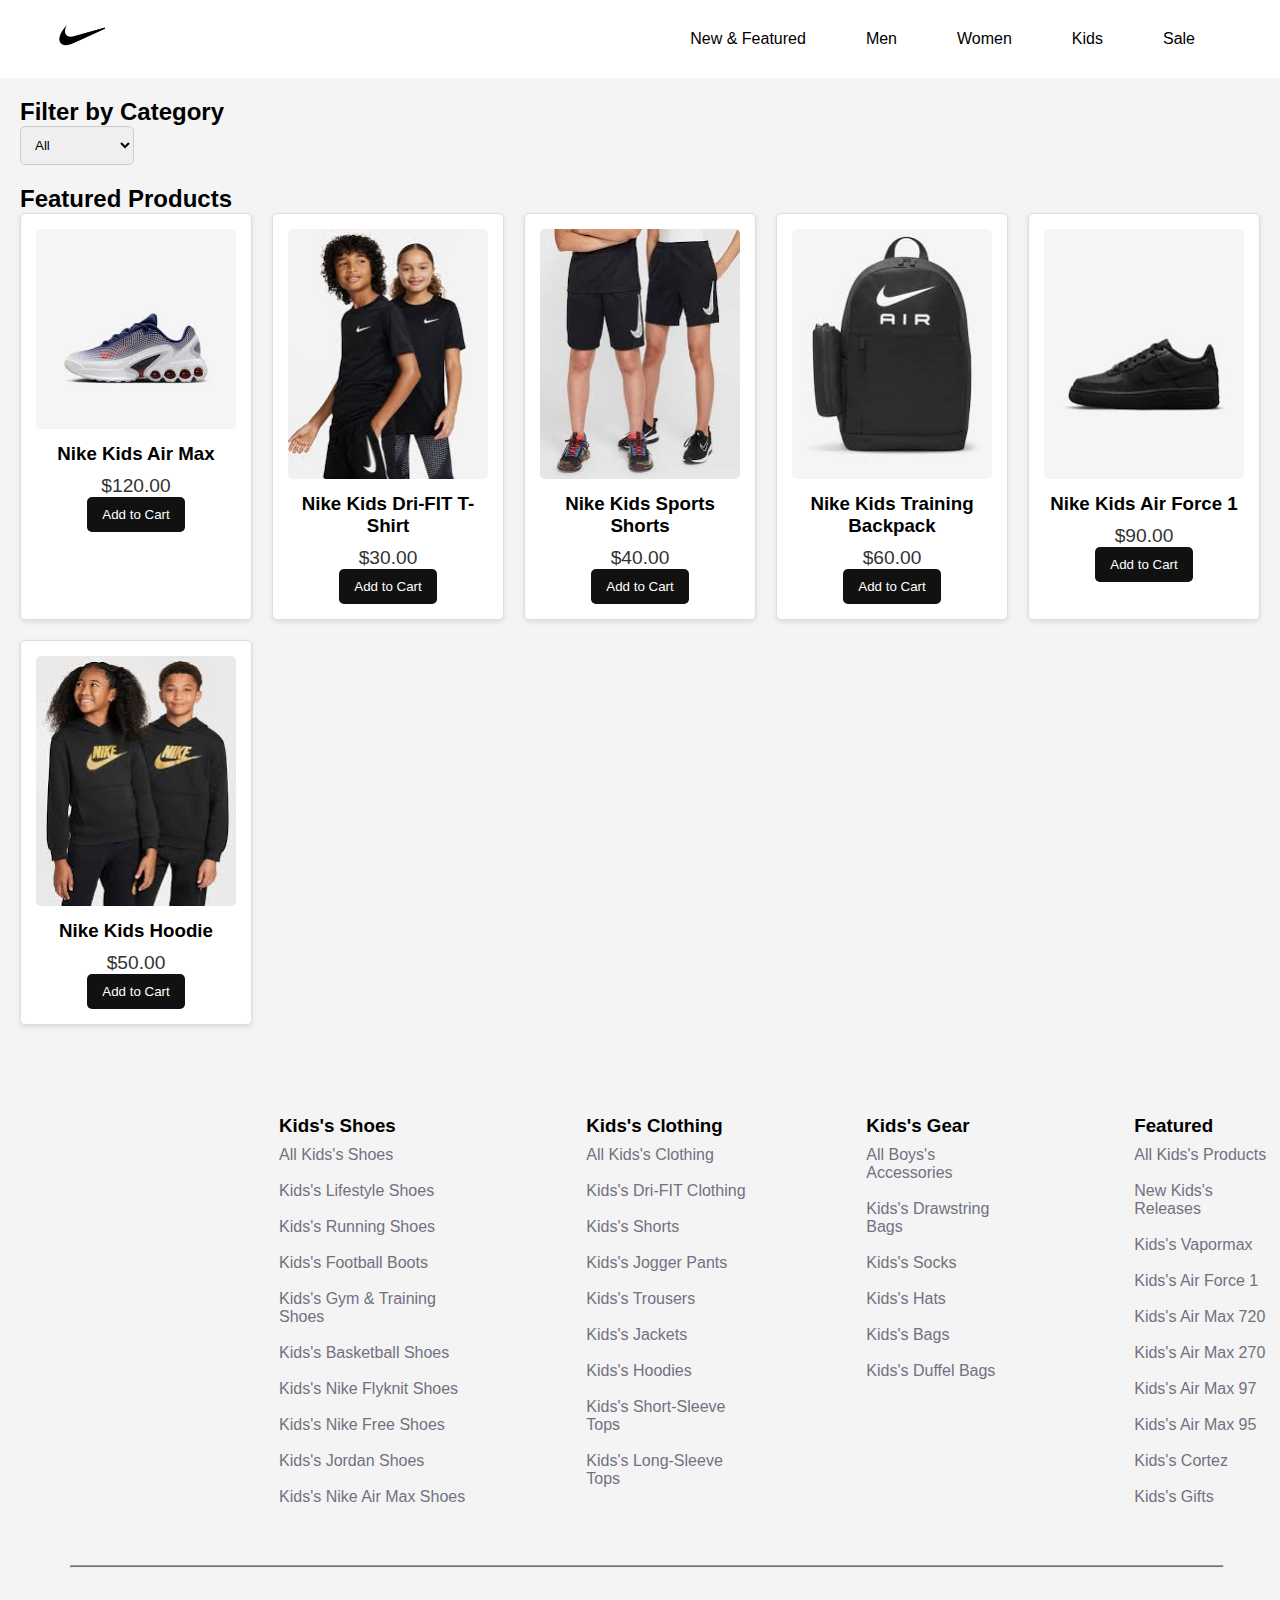
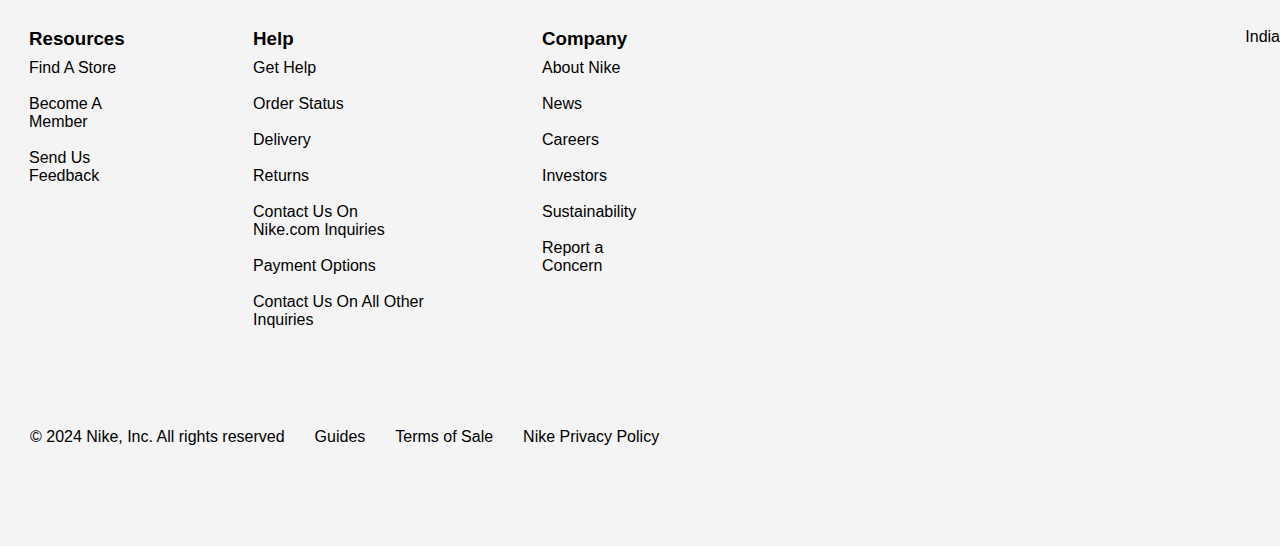
<file: code/kids.html>
<!DOCTYPE html>
<html lang="en">
<head>
    <meta charset="UTF-8">
    <meta name="viewport" content="width=device-width, initial-scale=1.0">
    <title>Nike Kids Collection</title>
     <link rel="stylesheet" href="https://cdnjs.cloudflare.com/ajax/libs/font-awesome/6.7.1/css/all.min.css" integrity="sha512-5Hs3dF2AEPkpNAR7UiOHba+lRSJNeM2ECkwxUIxC1Q/FLycGTbNapWXB4tP889k5T5Ju8fs4b1P5z/iB4nMfSQ==" crossorigin="anonymous" referrerpolicy="no-referrer" />
    <link rel="stylesheet" href="style.css">
</head>

<body>
    
    <header>
        <div class="container">
            <div class="logo"> 
                <img src="logo.png" alt="" width="50px" height="50px">
            </div>
            <nav>
                    <ul>
                        <li>     
                            <a href="index.html">New & Featured</a>
                        <div class="megamenu">
                            <div class="items1">
                                <h3>Featured</h3>
                                <ul>
                                    <li>New Arrivals</li>
                                    <li>Bestsellers</li>
                                    <li>SNKRS Launch Calendar</li>
                                    <li>Member Exclusive</li>
                                    <li>Customise with Nike By You</li>
                                    <li>What's Trending</li>
                                </ul>
                            </div>
                            <div class="items1">
                                <h3>Shop Icons</h3>
                                <ul>
                                    <li>Lifestyle</li>
                                    <li>Air Force 1</li>
                                    <li>Air Jordan 1</li>
                                    <li>Air max</li>
                                    <li>Dunk</li>
                                    <li>Cortez</li>
                                    <li>Blazer</li>
                                    <li>Pegasus</li>
                                   
                                </ul>
                            </div>
                            <div class="items1">
                                <h3>Shop by Sport</h3>
                                <ul>
                                    <li>Running</li>
                                    <li>Basketball</li>
                                    <li>Football</li>
                                    <li>Golf</li>
                                    <li>Tennis</li>
                                    <li>Gys and Trainig</li>
                                    <li>Yoga</li>
                                    <li>Skateboarding</li>
                                </ul>
                            </div>
                           
                        </div> 
                        </li>
                        <li><a href="mens.html">Men</a>
                            <div class="megamenu">
                            <div class="items2">
                                <h3>Featured</h3>
                                <ul>
                                    <li>New Arrivals</li>
                                    <li>Bestsellers</li>
                                    <li>Shop All Sale</li>
                                </ul>
                            </div>
                            <div class="items2">
                                <h3>Shoes</h3>
                                <ul>
                                    <li>All Shoes</li>
                                    <li>Lifestyle</li>
                                    <li>Jordan</li>
                                    <li>Running</li>
                                    <li>Football</li>
                                    <li>Basketball</li>
                                    <li>Gym and Training</li>
                                    <li>Nike By You</li>
                                    <li>hi</li>
                                    <li>hello</li>
                                    <li>cheena</li>
                                    <li>gandak</li>
                                </ul>
                            </div>
                            <div class="items2">
                                <h3>Clothing</h3>
                                <ul>
                                    <li>All Clothing</li>
                                    <li>Tops and T-shirts</li>
                                    <li>Shorts</li>
                                    <li>Pants and Leggings</li>
                                    <li>Hoodies and Sweatshirts</li>
                                    <li>Jackets and GIlets</li>
                                    <li>Jerseys and Kits</li>
                                    <li>Jordan</li>
                                </ul>
                            </div>    
                            <div class="items2">
                                <h3>Shop by Sport</h3>
                                <ul>
                                    <li>Running</li>
                                    <li>Basketball</li>
                                    <li>Football</li>
                                    <li>Golf</li>
                                    <li>Tennis</li>
                                    <li>Gys and Trainig</li>
                                    <li>Yoga</li>
                                    <li>Skateboarding</li>
                                </ul>
                            </div>    
                            </div> 
                        </li>
                        <li><a href="women.html">Women</a>
                            <div class="megamenu">
                                <div class="items3">
                                    <h3>Featured</h3>
                                    <ul>
                                        <li>New Arrivals</li>
                                        <li>Bestsellers</li>
                                        <li>Shop All Sale</li>
                                    </ul>
                                </div>
                                <div class="items3">
                                    <h3>Clothing</h3>
                                    <ul>
                                        <li>All Clothing</li>
                                        <li>Tops and T-shirts</li>
                                        <li>Shorts</li>
                                        <li>Pants and Leggings</li>
                                        <li>Hoodies and Sweatshirts</li>
                                        <li>Jackets and GIlets</li>
                                        <li>Jerseys and Kits</li>
                                        <li>Jordan</li>
                                    </ul>
                                </div>    
                                <div class="items3">
                                    <h3>Shoes</h3>
                                    <ul>
                                        <li>All Shoes</li>
                                        <li>Lifestyle</li>
                                        <li>Jordan</li>
                                        <li>Running</li>
                                        <li>Football</li>
                                        <li>Basketball</li>
                                        <li>Gym and Training</li>
                                        <li>Nike By You</li>
                                       
                                    </ul>
                                </div>
                                <div class="items3">
                                    <h3>Shop by Sport</h3>
                                    <ul>      
                                        <li>Tennis</li>
                                        <li>Gys and Trainig</li>
                                        <li>Yoga</li>
                                        <li>Skateboarding</li>
                                        <li>Running</li>
                                        <li>Basketball</li>
                                        <li>Football</li>
                                        <li>Golf</li>
                                    </ul>
                                </div>    
                            </div> 
                        
                        </li>
                        <li><a href="kids.html">Kids</a>
                            <div class="megamenu">
                                <div class="items4">
                                    <h3>Featured</h3>
                                    <ul>
                                        <li>New Arrivals</li>
                                        <li>Bestsellers</li>
                                        <li>Shop All Sale</li>
                                    </ul>
                                </div>
                                <div class="items4">
                                    <h3>Shoes</h3>
                                    <ul>
                                        <li>All Shoes</li>
                                        <li>Lifestyle</li>
                                        <li>Jordan</li>
                                        <li>Running</li>
                                        <li>Football</li>
                                        <li>Basketball</li>
                                        <li>Gym and Training</li>
                                        <li>Nike By You</li>
                                       
                                    </ul>
                                </div>
                                <div class="items4">
                                    <h3>Clothing</h3>
                                    <ul>
                                        <li>All Clothing</li>
                                        <li>Tops and T-shirts</li>
                                        <li>Shorts</li>
                                        <li>Pants and Leggings</li>
                                        <li>Hoodies and Sweatshirts</li>
                                        <li>Jackets and GIlets</li>
                                        <li>Jerseys and Kits</li>
                                        <li>Jordan</li>
                                    </ul>
                                </div>    
                                <div class="items4 ">
                                    <h3>Kids by age</h3>
                                    <ul>
                                        <li>Older Kids (7 - 14 years)</li>
                                        <li>Younger Kids (4 - 7 years)</li>
                                        <li>Babies & Toddlers (0 - 4 years)</li>
                                    </ul>
                                    <h3>Shop by Sport</h3>
                                    <ul>
                                        <li>Tennis</li>
                                        <li>Skateboarding</li>
                                    </ul>
                                    <h3></h3>
                                </div>    
                            </div> 
                         
                        </li>
                        <li><a href="sale.html">Sale</a>
                            <div class="megamenu">
                                <div class="items5">
                                    <h3>Sale & Offers</h3>
                                    <ul>
                                        <li>Shop All Sales</li>
                                        <li>Bestsellers</li>
                                        <li>Last Chance</li>
                                    </ul>
                                </div>
                                <div class="items5">
                                    <h3>Men's Sale</h3>
                                    <ul>
                                        <li>Shoes</li>
                                        <li>Clothing</li>
                                        <li>Accessories and Equipment</li>
                                    </ul>
                                </div>
                                <div class="items5">
                                    <h3>Women's Sale</h3>
                                    <ul>
                                        <li>Shoes</li>
                                        <li>Clothing</li>
                                        <li>Accessories and Equipment</li>
                                    </ul>
                                </div>
                                <div class="items5">
                                  <h3>Kid's Sale</h3>
                                    <ul>
                                        <li>Shoes</li>
                                        <li>Clothing</li>
                                        <li>Accessories and Equipment</li>
                                    </ul>
                                </div>  
                                <div class="items5">
                                    <h3>Shop by Sport</h3>
                                    <ul>
                                        <li>Football</li>
                                        <li>Running</li>
                                        <li>Basketball</li>
                                        <li>Gym and Trainins</li>
                                        <li>Tennis</li>
                                    </ul>
                                </div>
                            </div>
                        </li>
                    </ul>
            </nav>
            <!-- <div class="icons">
                <i class="fa-solid fa-magnifying-glass"></i>
                <i class="fa-regular fa-heart"></i>
                <i class="fa-solid fa-bag-shopping"></i>
            </div>     -->
        </div>
    </header>

    <main>
        <section class="filter-section">
            <h2>Filter by Category</h2>
            <select class="filter-dropdown">
                <option value="all">All</option>
                <option value="shoes">Shoes</option>
                <option value="clothing">Clothing</option>
                <option value="accessories">Accessories</option>
            </select>


        <section class="product-section">
            <h2>Featured Products</h2>
            <div class="product-grid">
                <div class="product-card">
                    <img src="shoesk1.jpeg" alt="Product 1">
                    <h3>Nike Kids Air Max</h3>
                    <p>$120.00</p>
                    <button>Add to Cart</button>
                </div>
                <div class="product-card">
                    <img src="shoesk2.jpeg" alt="Product 2">
                    <h3>Nike Kids Dri-FIT T-Shirt</h3>
                    <p>$30.00</p>
                    <button>Add to Cart</button>
                </div>
                <div class="product-card">
                    <img src="shoesk3.jpeg" alt="Product 3">
                    <h3>Nike Kids Sports Shorts</h3>
                    <p>$40.00</p>
                    <button>Add to Cart</button>
                </div>
                <div class="product-card">
                    <img src="shoesk4.jpeg" alt="Product 4">
                    <h3>Nike Kids Training Backpack</h3>
                    <p>$60.00</p>
                    <button>Add to Cart</button>
                </div>
                <div class="product-card">
                    <img src="shoesk5.jpeg" alt="Product 5">
                    <h3>Nike Kids Air Force 1</h3>
                    <p>$90.00</p>
                    <button>Add to Cart</button>
                </div>
                <div class="product-card">
                    <img src="shoesk6.jpeg" alt="Product 6">
                    <h3>Nike Kids Hoodie</h3>
                    <p>$50.00</p>
                    <button>Add to Cart</button>
                </div>
            </div>
        </section>
    </main>

    
<div class="body8">
    <div class="body8-ul1 onee">
        <ul> <h3>Kids's Shoes</h3>
            <li>All Kids's Shoes</li>
            <li>Kids's Lifestyle Shoes</li>
            <li>Kids's Running Shoes</li>
            <li>Kids's Football Boots</li>
            <li>Kids's Gym & Training Shoes</li>
            <li>Kids's Basketball Shoes</li>
            <li>Kids's Nike Flyknit Shoes</li>
            <li>Kids's Nike Free Shoes</li>
            <li>Kids's Jordan Shoes</li>
            <li>Kids's Nike Air Max Shoes</li>
        </ul>
    </div><div class="body8-ul1 two">
        <ul> <h3>Kids's Clothing</h3>
            <li>All Kids's Clothing</li>
            <li>Kids's Dri-FIT Clothing</li>
            <li>Kids's Shorts</li>
            <li>Kids's Jogger Pants</li>
            <li>Kids's Trousers</li>
            <li>Kids's Jackets</li>
            <li>Kids's Hoodies</li>
            <li>Kids's Short-Sleeve Tops</li>
            <li>Kids's Long-Sleeve Tops</li>
        </ul>
    </div><div class="body8-ul1 two">
        <ul> <h3>Kids's Gear</h3>
           <li>All Boys's Accessories</li>
           <li>Kids's Drawstring Bags</li>
           <li>Kids's Socks</li>
           <li>Kids's Hats</li>
           <li>Kids's Bags</li>
           <li>Kids's Duffel Bags</li>
           
        </ul>
    </div>
    <div class="body8-ul1 two">
        <ul><h3>
            Featured</h3>
            <li>All Kids's Products</li>
            <li>New Kids's Releases</li>
            <li>Kids's Vapormax</li>
            <li>Kids's Air Force 1</li>
            <li>Kids's Air Max 720</li>
            <li>Kids's Air Max 270</li>
            <li>Kids's Air Max 97</li>
            <li>Kids's Air Max 95</li>
            <li>Kids's Cortez</li>
            <li>Kids's Gifts</li>    
        </ul>
    </div>
</div>

    <hr style="height: 1px; width: 90%; background-color: rgb(116, 116, 125); display: flex; margin-left: 70px;">

    <footer>
        <div class="footer1">
            <div class="footer1-in">
                <ul> <h3>Resources</h3>
                    <li>Find A Store</li>
                    <li>Become A Member</li>
                    <li>Send Us Feedback</li>
                </ul>
            </div>
            <div class="footer1-in foot">
                <ul> <h3> Help</h3>
                        <li>Get Help</li>
                        <li>Order Status</li>
                        <li>Delivery</li>
                        <li>Returns</li>
                        <li>Contact Us On Nike.com Inquiries</li>
                        <li>Payment Options</li>
                        <li>Contact Us On All Other Inquiries</li>
                </ul>
            </div>
            <div class="footer1-in foot">
                <ul> <h3>Company</h3>
                    <li>About Nike</li>
                    <li>News</li>
                    <li>Careers</li>
                    <li>Investors</li>
                    <li>Sustainability</li>
                    <li>Report a Concern</li>
                </ul>
            </div>
            <div class="india-logo">
                <i class="fa-solid fa-globe"></i>
                <p>India</p>
            </div>
        </div>

        <div class="footer2">
          <p class="p">  © 2024 Nike, Inc. All rights reserved</p>
          <p class="p">Guides</p>
          <p class="p">Terms of Sale</p>
          <p class="p">Nike Privacy Policy</p>
        </div>
    </footer>
</body>
</html>
</file>
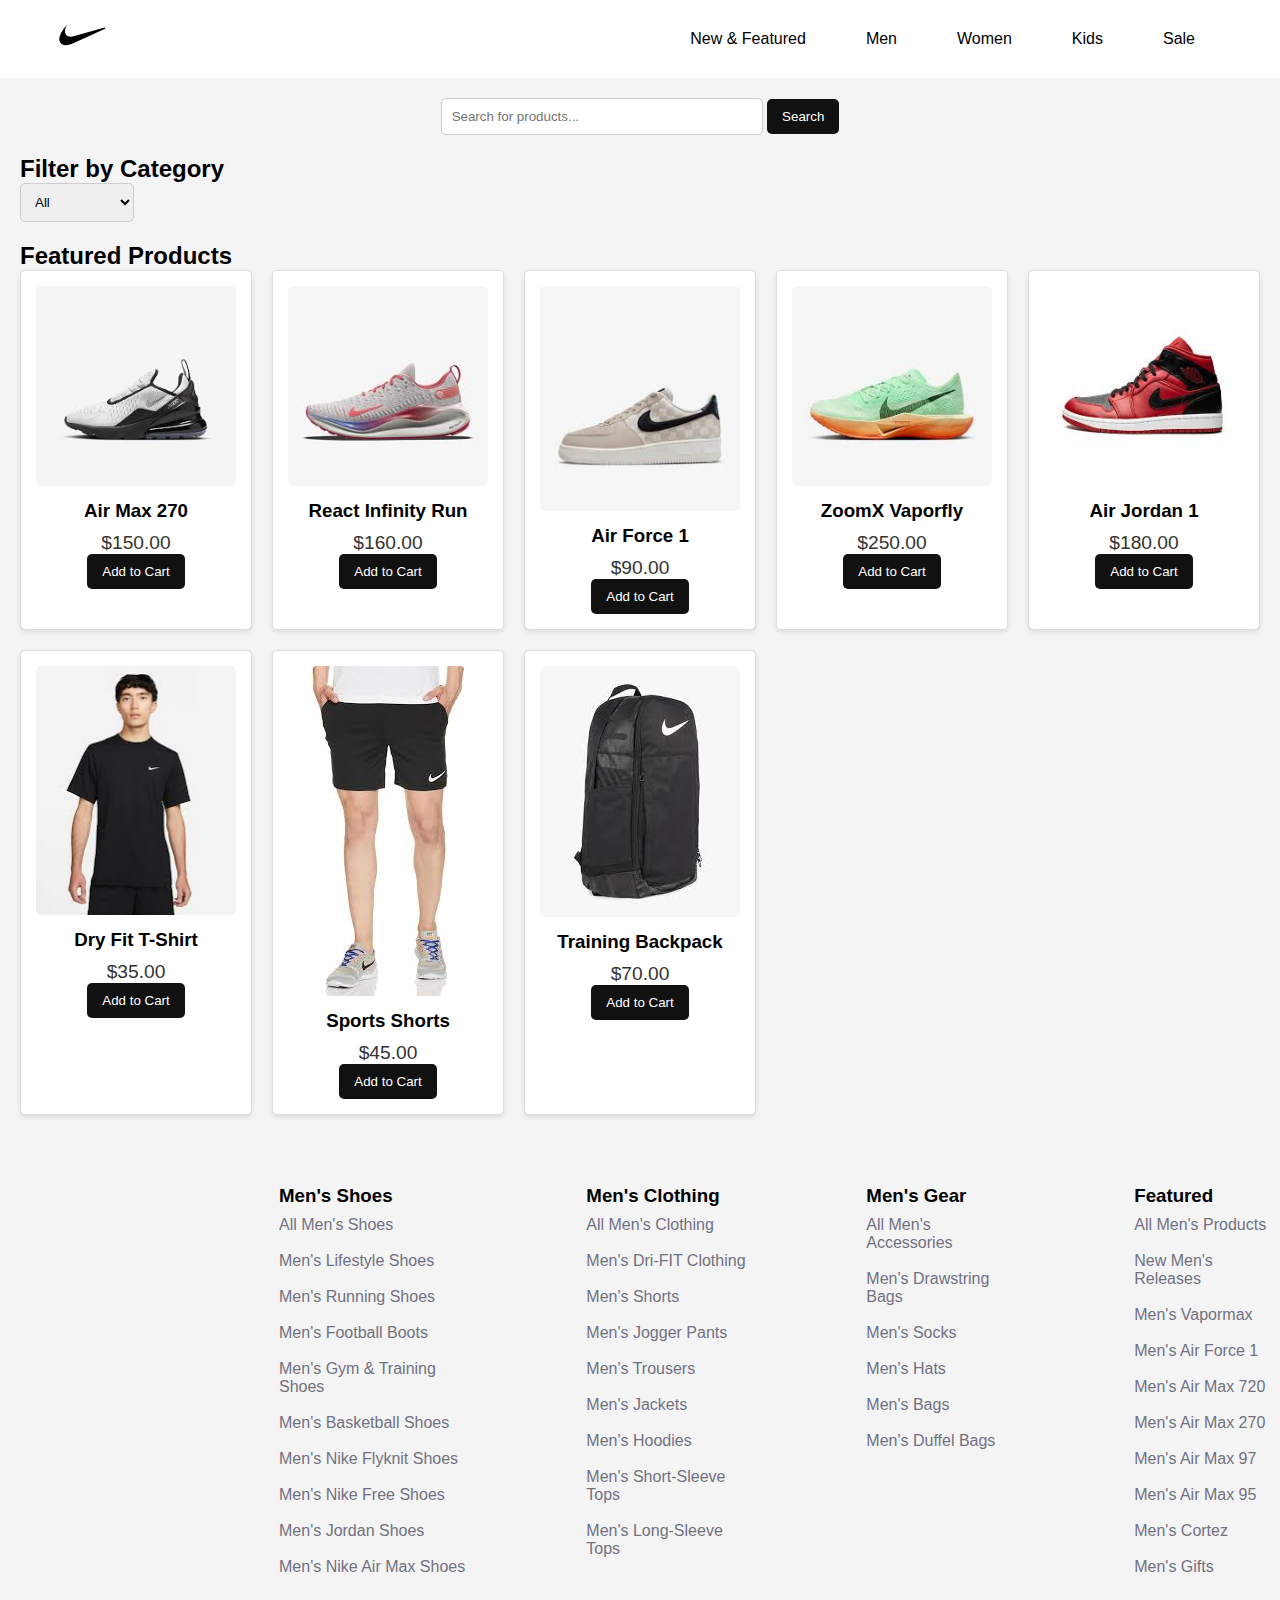
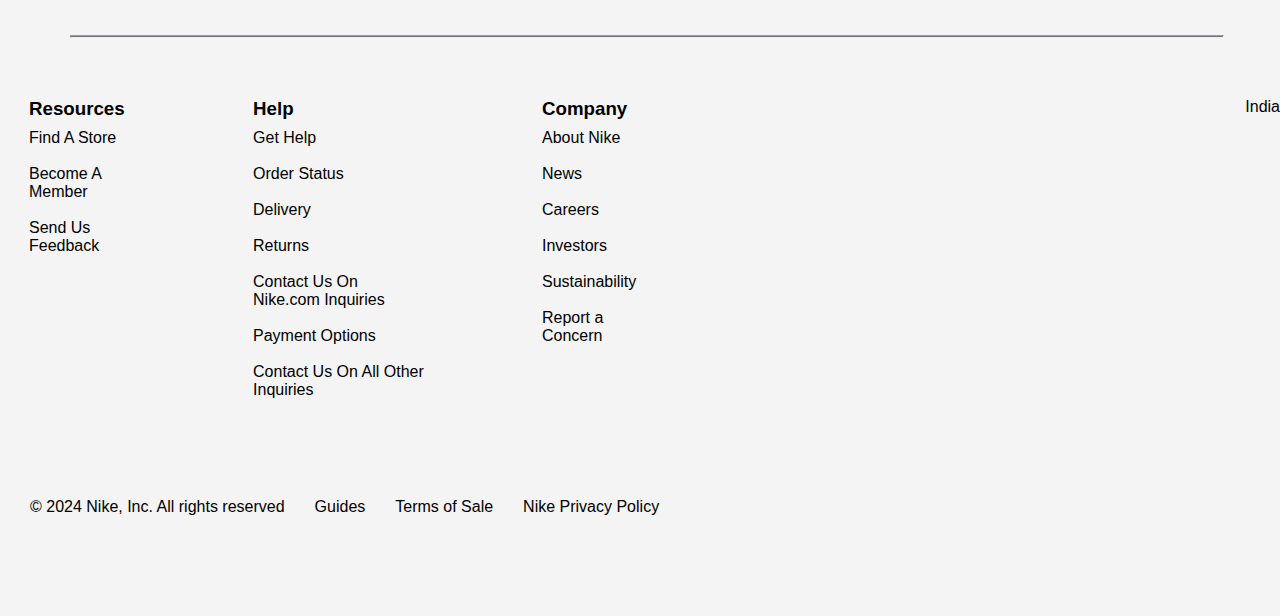
<file: code/mens.html>
<!DOCTYPE html>
<html lang="en">
<head>
    <meta charset="UTF-8">
    <meta name="viewport" content="width=device-width, initial-scale=1.0">
    <title>Nike - Men's Section</title>
    <link rel="stylesheet" href="style.css">
    <link rel="stylesheet" href="https://cdnjs.cloudflare.com/ajax/libs/font-awesome/6.7.1/css/all.min.css" integrity="sha512-5Hs3dF2AEPkpNAR7UiOHba+lRSJNeM2ECkwxUIxC1Q/FLycGTbNapWXB4tP889k5T5Ju8fs4b1P5z/iB4nMfSQ==" crossorigin="anonymous" referrerpolicy="no-referrer" />
   
</head>
<body>
    <header>
        <div class="container">
            <div class="logo"> 
                <img src="logo.png" alt="" width="50px" height="50px">
            </div>
            <nav>
                    <ul>
                        <li>     
                            <a href="index.html">New & Featured</a>
                        <div class="megamenu">
                            <div class="items1">
                                <h3>Featured</h3>
                                <ul>
                                    <li>New Arrivals</li>
                                    <li>Bestsellers</li>
                                    <li>SNKRS Launch Calendar</li>
                                    <li>Member Exclusive</li>
                                    <li>Customise with Nike By You</li>
                                    <li>What's Trending</li>
                                </ul>
                            </div>
                            <div class="items1">
                                <h3>Shop Icons</h3>
                                <ul>
                                    <li>Lifestyle</li>
                                    <li>Air Force 1</li>
                                    <li>Air Jordan 1</li>
                                    <li>Air max</li>
                                    <li>Dunk</li>
                                    <li>Cortez</li>
                                    <li>Blazer</li>
                                    <li>Pegasus</li>
                                   
                                </ul>
                            </div>
                            <div class="items1">
                                <h3>Shop by Sport</h3>
                                <ul>
                                    <li>Running</li>
                                    <li>Basketball</li>
                                    <li>Football</li>
                                    <li>Golf</li>
                                    <li>Tennis</li>
                                    <li>Gys and Trainig</li>
                                    <li>Yoga</li>
                                    <li>Skateboarding</li>
                                </ul>
                            </div>
                           
                        </div> 
                        </li>
                        <li><a href="mens.html">Men</a>
                            <div class="megamenu">
                            <div class="items2">
                                <h3>Featured</h3>
                                <ul>
                                    <li>New Arrivals</li>
                                    <li>Bestsellers</li>
                                    <li>Shop All Sale</li>
                                </ul>
                            </div>
                            <div class="items2">
                                <h3>Shoes</h3>
                                <ul>
                                    <li>All Shoes</li>
                                    <li>Lifestyle</li>
                                    <li>Jordan</li>
                                    <li>Running</li>
                                    <li>Football</li>
                                    <li>Basketball</li>
                                    <li>Gym and Training</li>
                                    <li>Nike By You</li>
                                    <li>hi</li>
                                    <li>hello</li>
                                    <li>cheena</li>
                                    <li>gandak</li>
                                </ul>
                            </div>
                            <div class="items2">
                                <h3>Clothing</h3>
                                <ul>
                                    <li>All Clothing</li>
                                    <li>Tops and T-shirts</li>
                                    <li>Shorts</li>
                                    <li>Pants and Leggings</li>
                                    <li>Hoodies and Sweatshirts</li>
                                    <li>Jackets and GIlets</li>
                                    <li>Jerseys and Kits</li>
                                    <li>Jordan</li>
                                </ul>
                            </div>    
                            <div class="items2">
                                <h3>Shop by Sport</h3>
                                <ul>
                                    <li>Running</li>
                                    <li>Basketball</li>
                                    <li>Football</li>
                                    <li>Golf</li>
                                    <li>Tennis</li>
                                    <li>Gys and Trainig</li>
                                    <li>Yoga</li>
                                    <li>Skateboarding</li>
                                </ul>
                            </div>    
                            </div> 
                        </li>
                        <li><a href="women.html">Women</a>
                            <div class="megamenu">
                                <div class="items3">
                                    <h3>Featured</h3>
                                    <ul>
                                        <li>New Arrivals</li>
                                        <li>Bestsellers</li>
                                        <li>Shop All Sale</li>
                                    </ul>
                                </div>
                                <div class="items3">
                                    <h3>Clothing</h3>
                                    <ul>
                                        <li>All Clothing</li>
                                        <li>Tops and T-shirts</li>
                                        <li>Shorts</li>
                                        <li>Pants and Leggings</li>
                                        <li>Hoodies and Sweatshirts</li>
                                        <li>Jackets and GIlets</li>
                                        <li>Jerseys and Kits</li>
                                        <li>Jordan</li>
                                    </ul>
                                </div>    
                                <div class="items3">
                                    <h3>Shoes</h3>
                                    <ul>
                                        <li>All Shoes</li>
                                        <li>Lifestyle</li>
                                        <li>Jordan</li>
                                        <li>Running</li>
                                        <li>Football</li>
                                        <li>Basketball</li>
                                        <li>Gym and Training</li>
                                        <li>Nike By You</li>
                                       
                                    </ul>
                                </div>
                                <div class="items3">
                                    <h3>Shop by Sport</h3>
                                    <ul>      
                                        <li>Tennis</li>
                                        <li>Gys and Trainig</li>
                                        <li>Yoga</li>
                                        <li>Skateboarding</li>
                                        <li>Running</li>
                                        <li>Basketball</li>
                                        <li>Football</li>
                                        <li>Golf</li>
                                    </ul>
                                </div>    
                            </div> 
                        
                        </li>
                        <li><a href="kids.html">Kids</a>
                            <div class="megamenu">
                                <div class="items4">
                                    <h3>Featured</h3>
                                    <ul>
                                        <li>New Arrivals</li>
                                        <li>Bestsellers</li>
                                        <li>Shop All Sale</li>
                                    </ul>
                                </div>
                                <div class="items4">
                                    <h3>Shoes</h3>
                                    <ul>
                                        <li>All Shoes</li>
                                        <li>Lifestyle</li>
                                        <li>Jordan</li>
                                        <li>Running</li>
                                        <li>Football</li>
                                        <li>Basketball</li>
                                        <li>Gym and Training</li>
                                        <li>Nike By You</li>
                                       
                                    </ul>
                                </div>
                                <div class="items4">
                                    <h3>Clothing</h3>
                                    <ul>
                                        <li>All Clothing</li>
                                        <li>Tops and T-shirts</li>
                                        <li>Shorts</li>
                                        <li>Pants and Leggings</li>
                                        <li>Hoodies and Sweatshirts</li>
                                        <li>Jackets and GIlets</li>
                                        <li>Jerseys and Kits</li>
                                        <li>Jordan</li>
                                    </ul>
                                </div>    
                                <div class="items4 ">
                                    <h3>Kids by age</h3>
                                    <ul>
                                        <li>Older Kids (7 - 14 years)</li>
                                        <li>Younger Kids (4 - 7 years)</li>
                                        <li>Babies & Toddlers (0 - 4 years)</li>
                                    </ul>
                                    <h3>Shop by Sport</h3>
                                    <ul>
                                        <li>Tennis</li>
                                        <li>Skateboarding</li>
                                    </ul>
                                    <h3></h3>
                                </div>    
                            </div> 
                         
                        </li>
                        <li><a href="sale.html">Sale</a>
                            <div class="megamenu">
                                <div class="items5">
                                    <h3>Sale & Offers</h3>
                                    <ul>
                                        <li>Shop All Sales</li>
                                        <li>Bestsellers</li>
                                        <li>Last Chance</li>
                                    </ul>
                                </div>
                                <div class="items5">
                                    <h3>Men's Sale</h3>
                                    <ul>
                                        <li>Shoes</li>
                                        <li>Clothing</li>
                                        <li>Accessories and Equipment</li>
                                    </ul>
                                </div>
                                <div class="items5">
                                    <h3>Women's Sale</h3>
                                    <ul>
                                        <li>Shoes</li>
                                        <li>Clothing</li>
                                        <li>Accessories and Equipment</li>
                                    </ul>
                                </div>
                                <div class="items5">
                                  <h3>Kid's Sale</h3>
                                    <ul>
                                        <li>Shoes</li>
                                        <li>Clothing</li>
                                        <li>Accessories and Equipment</li>
                                    </ul>
                                </div>  
                                <div class="items5">
                                    <h3>Shop by Sport</h3>
                                    <ul>
                                        <li>Football</li>
                                        <li>Running</li>
                                        <li>Basketball</li>
                                        <li>Gym and Trainins</li>
                                        <li>Tennis</li>
                                    </ul>
                                </div>
                            </div>
                        </li>
                    </ul>
            </nav>
            <!-- <div class="icons">
                <i class="fa-solid fa-magnifying-glass"></i>
                <i class="fa-regular fa-heart"></i>
                <i class="fa-solid fa-bag-shopping"></i>
            </div>     -->
        </div>
    </header> 

    <main>
        <section class="search-section">
            <input type="text" placeholder="Search for products..." class="search-bar">
            <button class="search-button">Search</button>
        </section>

        <section class="filter-section">
            <h2>Filter by Category</h2>
            <select class="filter-dropdown">
                <option value="all">All</option>
                <option value="shoes">Shoes</option>
                <option value="clothing">Clothing</option>
                <option value="accessories">Accessories</option>
            </select>
        </section>

        <section class="product-section">
            <h2>Featured Products</h2>
            <div class="product-grid">
                <div class="product-card">
                    <img src="shoesm1.jpeg" alt="Product 1">
                    <h3>Air Max 270</h3>
                    <p>$150.00</p>
                    <button>Add to Cart</button>
                </div>
                <div class="product-card">
                    <img src="shoesm2.jpeg" alt="Product 2">
                    <h3>React Infinity Run</h3>
                    <p>$160.00</p>
                    <button>Add to Cart</button>
                </div>
                <div class="product-card">
                    <img src="shoesm3.jpeg" alt="Product 3">
                    <h3>Air Force 1</h3>
                    <p>$90.00</p>
                    <button>Add to Cart</button>
                </div>
                <div class="product-card">
                    <img src="shoesm4.jpeg" alt="Product 4">
                    <h3>ZoomX Vaporfly</h3>
                    <p>$250.00</p>
                    <button>Add to Cart</button>
                </div>
                <div class="product-card">
                    <img src="shoesm5.jpeg" alt="Product 5">
                    <h3>Air Jordan 1</h3>
                    <p>$180.00</p>
                    <button>Add to Cart</button>
                </div>
                <div class="product-card">
                    <img src="shoesm6.jpeg" alt="Product 6">
                    <h3>Dry Fit T-Shirt</h3>
                    <p>$35.00</p>
                    <button>Add to Cart</button>
                </div>
                <div class="product-card">
                    <img src="shoesm7.jpeg" alt="Product 7">
                    <h3>Sports Shorts</h3>
                    <p>$45.00</p>
                    <button>Add to Cart</button>
                </div>
                <div class="product-card">
                    <img src="shoesm8.jpeg" alt="Product 8">
                    <h3>Training Backpack</h3>
                    <p>$70.00</p>
                    <button>Add to Cart</button>
                </div>
            </div>
        </section>
    </main>

    <div class="body8">
        <div class="body8-ul1 onee">
            <ul> <h3>Men's Shoes</h3>
                <li>All Men's Shoes</li>
                <li>Men's Lifestyle Shoes</li>
                <li>Men's Running Shoes</li>
                <li>Men's Football Boots</li>
                <li>Men's Gym & Training Shoes</li>
                <li>Men's Basketball Shoes</li>
                <li>Men's Nike Flyknit Shoes</li>
                <li>Men's Nike Free Shoes</li>
                <li>Men's Jordan Shoes</li>
                <li>Men's Nike Air Max Shoes</li>
            </ul>
        </div><div class="body8-ul1 two">
            <ul> <h3>Men's Clothing</h3>
                <li>All Men's Clothing</li>
                <li>Men's Dri-FIT Clothing</li>
                <li>Men's Shorts</li>
                <li>Men's Jogger Pants</li>
                <li>Men's Trousers</li>
                <li>Men's Jackets</li>
                <li>Men's Hoodies</li>
                <li>Men's Short-Sleeve Tops</li>
                <li>Men's Long-Sleeve Tops</li>
            </ul>
        </div><div class="body8-ul1 two">
            <ul> <h3>Men's Gear</h3>
               <li>All Men's Accessories</li>
               <li>Men's Drawstring Bags</li>
               <li>Men's Socks</li>
               <li>Men's Hats</li>
               <li>Men's Bags</li>
               <li>Men's Duffel Bags</li>
               
            </ul>
        </div>
        <div class="body8-ul1 two">
            <ul><h3>
                Featured</h3>
                <li>All Men's Products</li>
                <li>New Men's Releases</li>
                <li>Men's Vapormax</li>
                <li>Men's Air Force 1</li>
                <li>Men's Air Max 720</li>
                <li>Men's Air Max 270</li>
                <li>Men's Air Max 97</li>
                <li>Men's Air Max 95</li>
                <li>Men's Cortez</li>
                <li>Men's Gifts</li>    
            </ul>
        </div>
    </div>

    <hr style="height: 1px; width: 90%; background-color: rgb(116, 116, 125); display: flex; margin-left: 70px;">

    <footer>
        <div class="footer1">
            <div class="footer1-in">
                <ul> <h3>Resources</h3>
                    <li>Find A Store</li>
                    <li>Become A Member</li>
                    <li>Send Us Feedback</li>
                </ul>
            </div>
            <div class="footer1-in foot">
                <ul> <h3> Help</h3>
                        <li>Get Help</li>
                        <li>Order Status</li>
                        <li>Delivery</li>
                        <li>Returns</li>
                        <li>Contact Us On Nike.com Inquiries</li>
                        <li>Payment Options</li>
                        <li>Contact Us On All Other Inquiries</li>
                </ul>
            </div>
            <div class="footer1-in foot">
                <ul> <h3>Company</h3>
                    <li>About Nike</li>
                    <li>News</li>
                    <li>Careers</li>
                    <li>Investors</li>
                    <li>Sustainability</li>
                    <li>Report a Concern</li>
                </ul>
            </div>
            <div class="india-logo">
                <i class="fa-solid fa-globe"></i>
                <p>India</p>
            </div>
        </div>

        <div class="footer2">
          <p class="p">  © 2024 Nike, Inc. All rights reserved</p>
          <p class="p">Guides</p>
          <p class="p">Terms of Sale</p>
          <p class="p">Nike Privacy Policy</p>
        </div>
    </footer>
</body>
</html>
</file>
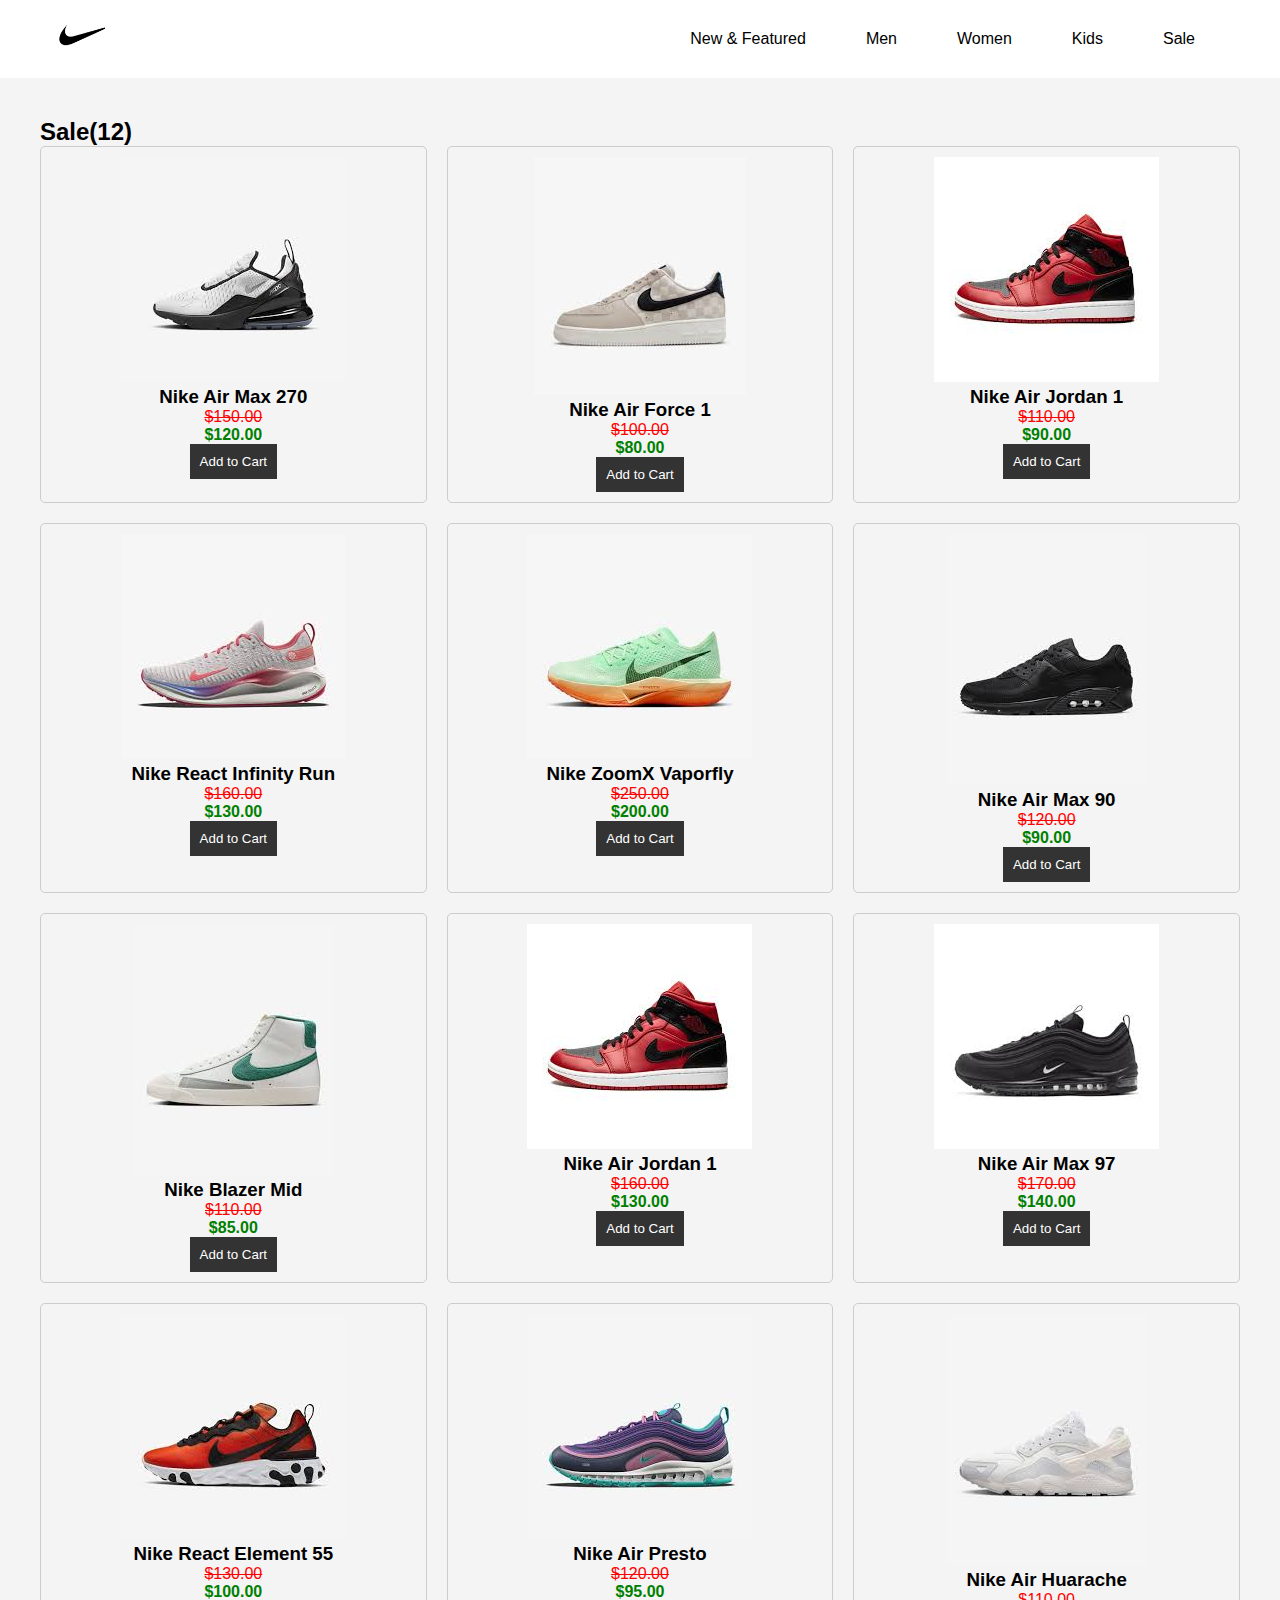
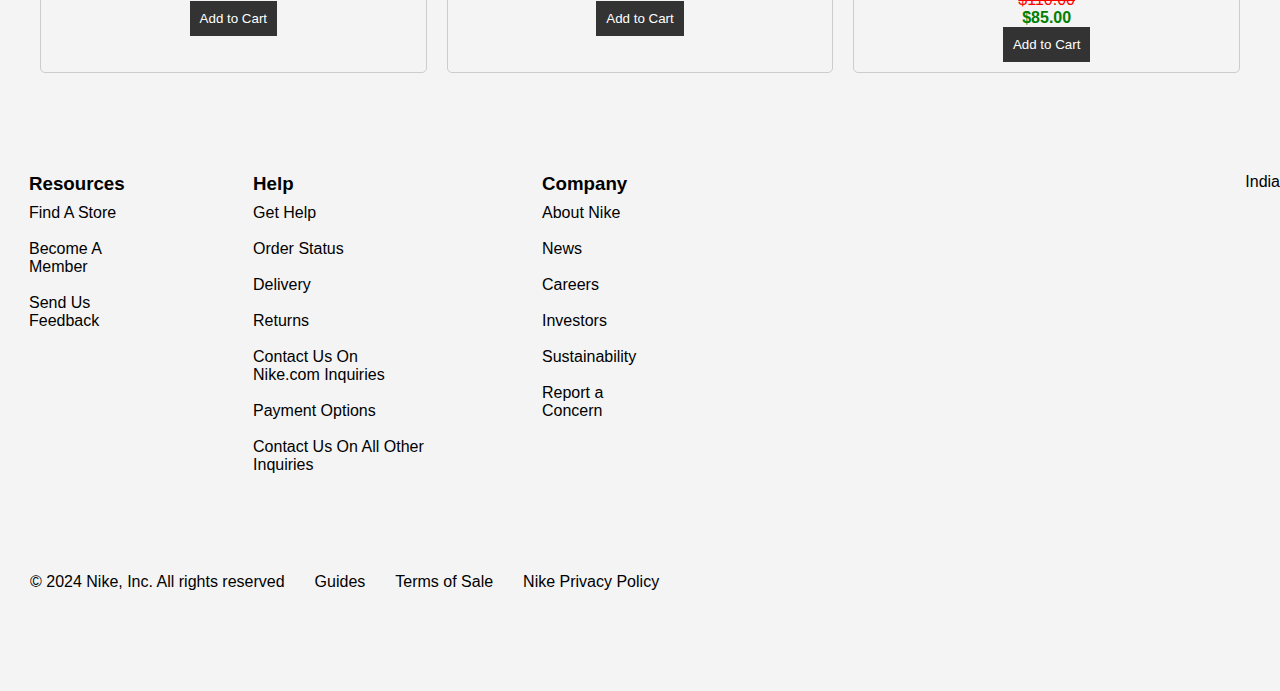
<file: code/sale.html>
<!DOCTYPE html>
<html lang="en">
<head>
    <meta charset="UTF-8">
    <meta name="viewport" content="width=device-width, initial-scale=1.0">
    <title>Nike Sale Section</title>
    <link rel="stylesheet" href="https://cdnjs.cloudflare.com/ajax/libs/font-awesome/6.7.1/css/all.min.css" integrity="sha512-5Hs3dF2AEPkpNAR7UiOHba+lRSJNeM2ECkwxUIxC1Q/FLycGTbNapWXB4tP889k5T5Ju8fs4b1P5z/iB4nMfSQ==" crossorigin="anonymous" referrerpolicy="no-referrer" />
    <link rel="stylesheet" href="style.css">
</head>
<body>
    
    <header>
        <div class="container">
        <div class="logo"> 
            <img src="logo.png" alt="" width="50px" height="50px">
        </div>
        <nav>
                <ul>
                    <li>     
                        <a href="index.html">New & Featured</a>
                    <div class="megamenu">
                        <div class="items1">
                            <h3>Featured</h3>
                            <ul>
                                <li>New Arrivals</li>
                                <li>Bestsellers</li>
                                <li>SNKRS Launch Calendar</li>
                                <li>Member Exclusive</li>
                                <li>Customise with Nike By You</li>
                                <li>What's Trending</li>
                            </ul>
                        </div>
                        <div class="items1">
                            <h3>Shop Icons</h3>
                            <ul>
                                <li>Lifestyle</li>
                                <li>Air Force 1</li>
                                <li>Air Jordan 1</li>
                                <li>Air max</li>
                                <li>Dunk</li>
                                <li>Cortez</li>
                                <li>Blazer</li>
                                <li>Pegasus</li>
                               
                            </ul>
                        </div>
                        <div class="items1">
                            <h3>Shop by Sport</h3>
                            <ul>
                                <li>Running</li>
                                <li>Basketball</li>
                                <li>Football</li>
                                <li>Golf</li>
                                <li>Tennis</li>
                                <li>Gys and Trainig</li>
                                <li>Yoga</li>
                                <li>Skateboarding</li>
                            </ul>
                        </div>
                       
                    </div> 
                    </li>
                    <li><a href="mens.html">Men</a>
                        <div class="megamenu">
                        <div class="items2">
                            <h3>Featured</h3>
                            <ul>
                                <li>New Arrivals</li>
                                <li>Bestsellers</li>
                                <li>Shop All Sale</li>
                            </ul>
                        </div>
                        <div class="items2">
                            <h3>Shoes</h3>
                            <ul>
                                <li>All Shoes</li>
                                <li>Lifestyle</li>
                                <li>Jordan</li>
                                <li>Running</li>
                                <li>Football</li>
                                <li>Basketball</li>
                                <li>Gym and Training</li>
                                <li>Nike By You</li>
                                <li>hi</li>
                                <li>hello</li>
                                <li>cheena</li>
                                <li>gandak</li>
                            </ul>
                        </div>
                        <div class="items2">
                            <h3>Clothing</h3>
                            <ul>
                                <li>All Clothing</li>
                                <li>Tops and T-shirts</li>
                                <li>Shorts</li>
                                <li>Pants and Leggings</li>
                                <li>Hoodies and Sweatshirts</li>
                                <li>Jackets and GIlets</li>
                                <li>Jerseys and Kits</li>
                                <li>Jordan</li>
                            </ul>
                        </div>    
                        <div class="items2">
                            <h3>Shop by Sport</h3>
                            <ul>
                                <li>Running</li>
                                <li>Basketball</li>
                                <li>Football</li>
                                <li>Golf</li>
                                <li>Tennis</li>
                                <li>Gys and Trainig</li>
                                <li>Yoga</li>
                                <li>Skateboarding</li>
                            </ul>
                        </div>    
                        </div> 
                    </li>
                    <li><a href="women.html">Women</a>
                        <div class="megamenu">
                            <div class="items3">
                                <h3>Featured</h3>
                                <ul>
                                    <li>New Arrivals</li>
                                    <li>Bestsellers</li>
                                    <li>Shop All Sale</li>
                                </ul>
                            </div>
                            <div class="items3">
                                <h3>Clothing</h3>
                                <ul>
                                    <li>All Clothing</li>
                                    <li>Tops and T-shirts</li>
                                    <li>Shorts</li>
                                    <li>Pants and Leggings</li>
                                    <li>Hoodies and Sweatshirts</li>
                                    <li>Jackets and GIlets</li>
                                    <li>Jerseys and Kits</li>
                                    <li>Jordan</li>
                                </ul>
                            </div>    
                            <div class="items3">
                                <h3>Shoes</h3>
                                <ul>
                                    <li>All Shoes</li>
                                    <li>Lifestyle</li>
                                    <li>Jordan</li>
                                    <li>Running</li>
                                    <li>Football</li>
                                    <li>Basketball</li>
                                    <li>Gym and Training</li>
                                    <li>Nike By You</li>
                                   
                                </ul>
                            </div>
                            <div class="items3">
                                <h3>Shop by Sport</h3>
                                <ul>      
                                    <li>Tennis</li>
                                    <li>Gys and Trainig</li>
                                    <li>Yoga</li>
                                    <li>Skateboarding</li>
                                    <li>Running</li>
                                    <li>Basketball</li>
                                    <li>Football</li>
                                    <li>Golf</li>
                                </ul>
                            </div>    
                        </div> 
                    
                    </li>
                    <li><a href="kids.html">Kids</a>
                        <div class="megamenu">
                            <div class="items4">
                                <h3>Featured</h3>
                                <ul>
                                    <li>New Arrivals</li>
                                    <li>Bestsellers</li>
                                    <li>Shop All Sale</li>
                                </ul>
                            </div>
                            <div class="items4">
                                <h3>Shoes</h3>
                                <ul>
                                    <li>All Shoes</li>
                                    <li>Lifestyle</li>
                                    <li>Jordan</li>
                                    <li>Running</li>
                                    <li>Football</li>
                                    <li>Basketball</li>
                                    <li>Gym and Training</li>
                                    <li>Nike By You</li>
                                   
                                </ul>
                            </div>
                            <div class="items4">
                                <h3>Clothing</h3>
                                <ul>
                                    <li>All Clothing</li>
                                    <li>Tops and T-shirts</li>
                                    <li>Shorts</li>
                                    <li>Pants and Leggings</li>
                                    <li>Hoodies and Sweatshirts</li>
                                    <li>Jackets and GIlets</li>
                                    <li>Jerseys and Kits</li>
                                    <li>Jordan</li>
                                </ul>
                            </div>    
                            <div class="items4 ">
                                <h3>Kids by age</h3>
                                <ul>
                                    <li>Older Kids (7 - 14 years)</li>
                                    <li>Younger Kids (4 - 7 years)</li>
                                    <li>Babies & Toddlers (0 - 4 years)</li>
                                </ul>
                                <h3>Shop by Sport</h3>
                                <ul>
                                    <li>Tennis</li>
                                    <li>Skateboarding</li>
                                </ul>
                                <h3></h3>
                            </div>    
                        </div> 
                     
                    </li>
                    <li><a href="sale.html">Sale</a>
                        <div class="megamenu">
                            <div class="items5">
                                <h3>Sale & Offers</h3>
                                <ul>
                                    <li>Shop All Sales</li>
                                    <li>Bestsellers</li>
                                    <li>Last Chance</li>
                                </ul>
                            </div>
                            <div class="items5">
                                <h3>Men's Sale</h3>
                                <ul>
                                    <li>Shoes</li>
                                    <li>Clothing</li>
                                    <li>Accessories and Equipment</li>
                                </ul>
                            </div>
                            <div class="items5">
                                <h3>Women's Sale</h3>
                                <ul>
                                    <li>Shoes</li>
                                    <li>Clothing</li>
                                    <li>Accessories and Equipment</li>
                                </ul>
                            </div>
                            <div class="items5">
                              <h3>Kid's Sale</h3>
                                <ul>
                                    <li>Shoes</li>
                                    <li>Clothing</li>
                                    <li>Accessories and Equipment</li>
                                </ul>
                            </div>  
                            <div class="items5">
                                <h3>Shop by Sport</h3>
                                <ul>
                                    <li>Football</li>
                                    <li>Running</li>
                                    <li>Basketball</li>
                                    <li>Gym and Trainins</li>
                                    <li>Tennis</li>
                                </ul>
                            </div>
                        </div>
                    </li>
                </ul>
        </nav>
        <!-- <div class="icons">
            <i class="fa-solid fa-magnifying-glass"></i>
            <i class="fa-regular fa-heart"></i>
            <i class="fa-solid fa-bag-shopping"></i>
        </div>     -->
        </div>
    </header>

    <main>
        <section class="sale-section">
            <h2>Sale(12)</h2>
            <div class="sale-grid">
                <!-- Row 1 -->
                <div class="sale-card">
                    <img src="shoesm1.jpeg" alt="Nike Air Max 270">
                    <h3>Nike Air Max 270</h3>
                    <p class="original-price">$150.00</p>
                    <p class="sale-price">$120.00</p>
                    <button>Add to Cart</button>
                </div>
                <div class="sale-card">
                    <img src="shoesm3.jpeg" alt="Nike Air Force 1">
                    <h3>Nike Air Force 1</h3>
                    <p class="original-price">$100.00</p>
                    <p class="sale-price">$80.00</p>
                    <button>Add to Cart</button>
                </div><div class="sale-card">
                    <img src="shoesm5.jpeg" alt="Nike Air Force 1">
                    <h3>Nike Air Jordan 1</h3>
                    <p class="original-price">$110.00</p>
                    <p class="sale-price">$90.00</p>
                    <button>Add to Cart</button>
                </div>
                <div class="sale-card">
                    <img src="shoesm2.jpeg" alt="Nike React Infinity Run">
                    <h3>Nike React Infinity Run</h3>
                    <p class="original-price">$160.00</p>
                    <p class="sale-price">$130.00</p>
                    <button>Add to Cart</button>
                </div>
                <!-- Row 2 -->
                <div class="sale-card">
                    <img src="shoesm4.jpeg" alt="Nike ZoomX Vaporfly">
                    <h3>Nike ZoomX Vaporfly</h3>
                    <p class="original-price">$250.00</p>
                    <p class="sale-price">$200.00</p>
                    <button>Add to Cart</button>
                </div>
                <div class="sale-card">
                    <img src="shoess6.jpeg" alt="Nike Air Max 90">
                    <h3>Nike Air Max 90</h3>
                    <p class="original-price">$120.00</p>
                    <p class="sale-price">$90.00</p>
                    <button>Add to Cart</button>
                </div>
                <div class="sale-card">
                    <img src="shoess7.jpeg" alt="Nike Blazer Mid">
                    <h3>Nike Blazer Mid</h3>
                    <p class="original-price">$110.00</p>
                    <p class="sale-price">$85.00</p>
                    <button>Add to Cart</button>
                </div>
                <!-- Row 3 -->
                <div class="sale-card">
                    <img src="shoesm5.jpeg" alt="Nike Air Jordan 1">
                    <h3>Nike Air Jordan 1</h3>
                    <p class="original-price">$160.00</p>
                    <p class="sale-price">$130.00</p>
                    <button>Add to Cart</button>
                </div>
                <div class="sale-card">
                    <img src="shoess9.jpeg" alt="Nike Air Max 97">
                    <h3>Nike Air Max 97</h3>
                    <p class="original-price">$170.00</p>
                    <p class="sale-price">$140.00</p>
                    <button>Add to Cart</button>
                </div>
                <div class="sale-card">
                    <img src="shoess10.jpeg" alt="Nike React Element 55">
                    <h3>Nike React Element 55</h3>
                    <p class="original-price">$130.00</p>
                    <p class="sale-price">$100.00</p>
                    <button>Add to Cart</button>
                </div>
                <!-- Row 4 -->
                <div class="sale-card">
                    <img src="shoess11.jpeg" alt="Nike Air Presto">
                    <h3>Nike Air Presto</h3>
                    <p class="original-price">$120.00</p>
                    <p class="sale-price">$95.00</p>
                    <button>Add to Cart</button>
                </div>
                <div class="sale-card">
                    <img src="shoess12.jpeg" alt="Nike Air Huarache">
                    <h3>Nike Air Huarache</h3>
                    <p class="original-price">$110.00</p>
                    <p class="sale-price">$85.00</p>
                    <button>Add to Cart</button>
                </div>
        </section>
    </main>

   
<footer>
    <div class="footer1">
        <div class="footer1-in">
            <ul> <h3>Resources</h3>
                <li>Find A Store</li>
                <li>Become A Member</li>
                <li>Send Us Feedback</li>
            </ul>
        </div>
        <div class="footer1-in foot">
            <ul> <h3> Help</h3>
                    <li>Get Help</li>
                    <li>Order Status</li>
                    <li>Delivery</li>
                    <li>Returns</li>
                    <li>Contact Us On Nike.com Inquiries</li>
                    <li>Payment Options</li>
                    <li>Contact Us On All Other Inquiries</li>
            </ul>
        </div>
        <div class="footer1-in foot">
            <ul> <h3>Company</h3>
                <li>About Nike</li>
                <li>News</li>
                <li>Careers</li>
                <li>Investors</li>
                <li>Sustainability</li>
                <li>Report a Concern</li>
            </ul>
        </div>
        <div class="india-logo">
            <i class="fa-solid fa-globe"></i>
            <p>India</p>
        </div>
    </div>

    <div class="footer2">
      <p class="p">  © 2024 Nike, Inc. All rights reserved</p>
      <p class="p">Guides</p>
      <p class="p">Terms of Sale</p>
      <p class="p">Nike Privacy Policy</p>
    </div>
</footer>
</body>
</html>
</file>
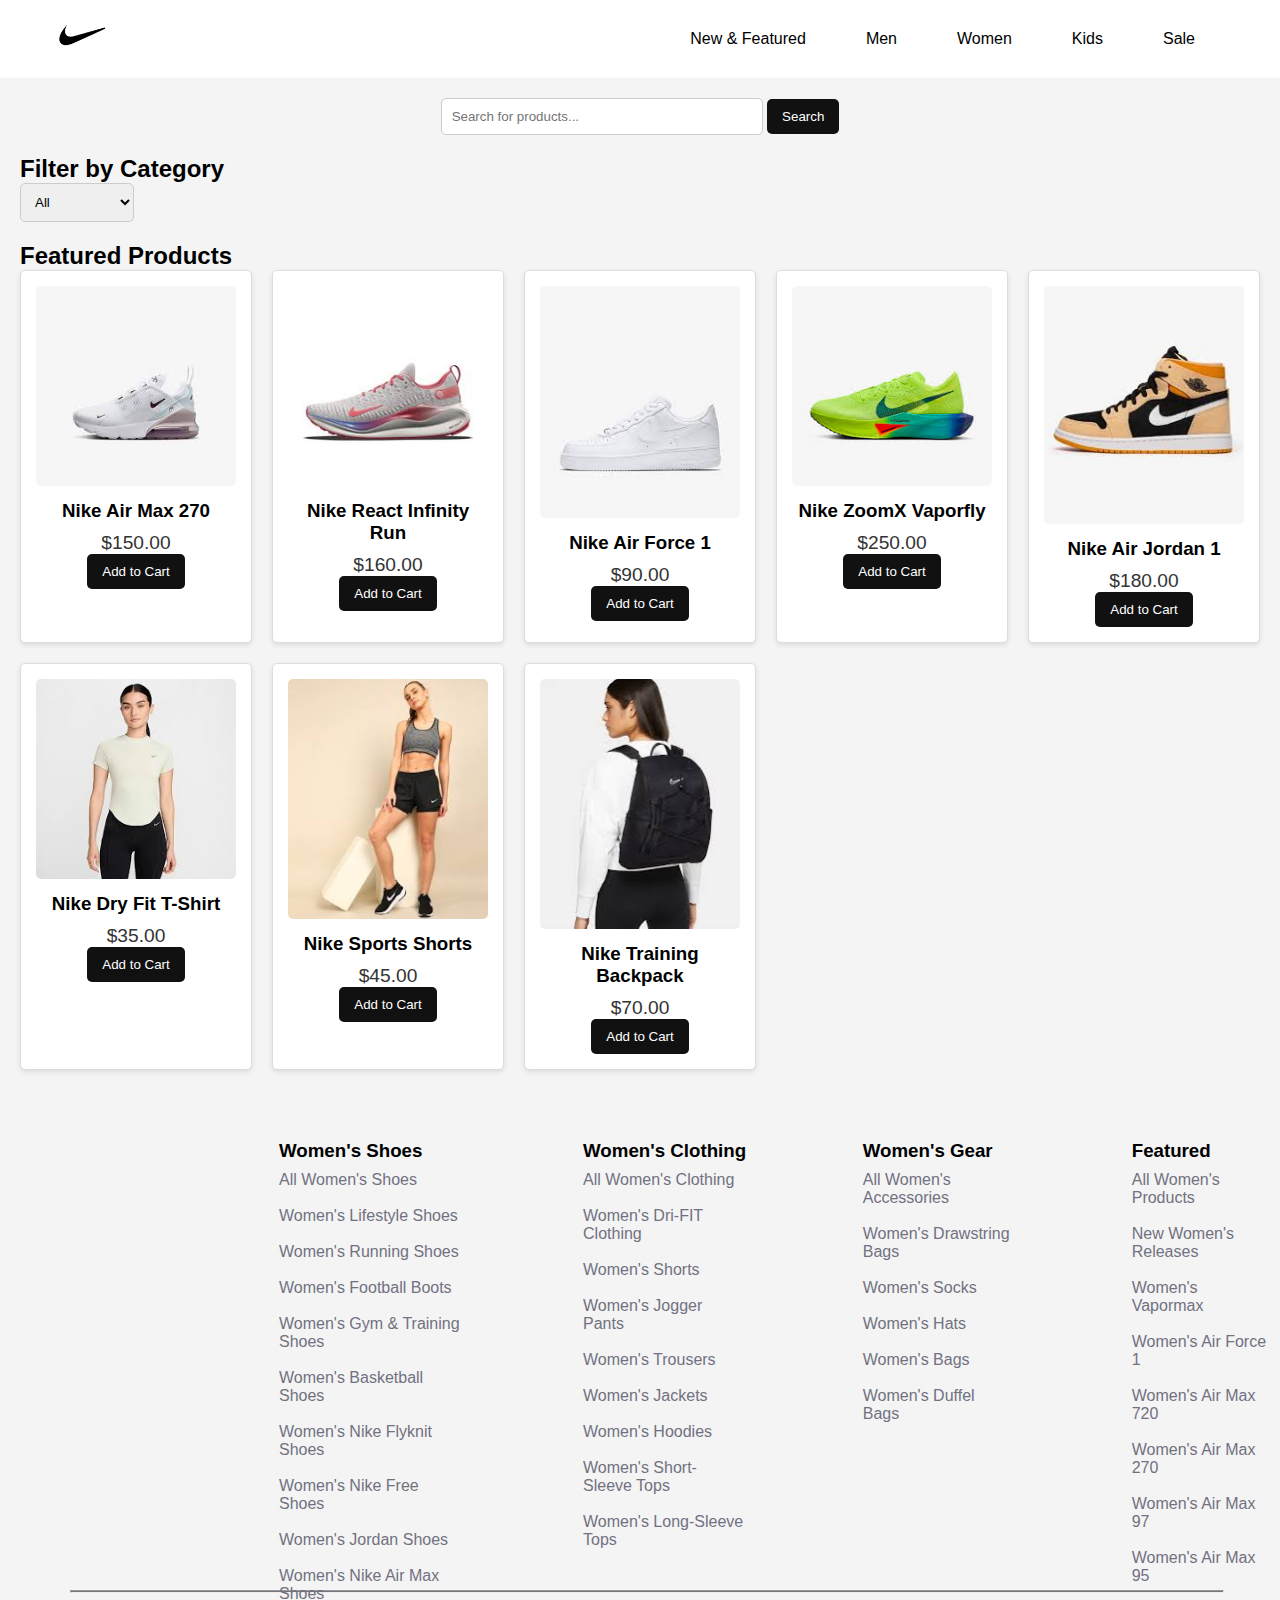
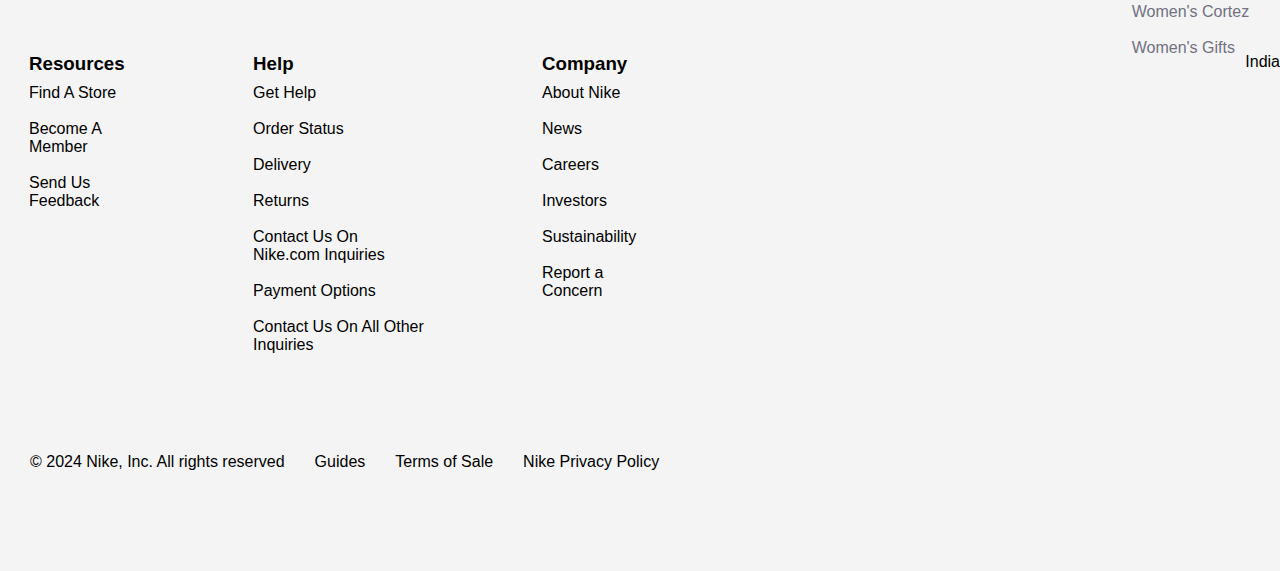
<file: code/women.html>
<!DOCTYPE html>
<html lang="en">
<head>
    <meta charset="UTF-8">
    <meta name="viewport" content="width=device-width, initial-scale=1.0">
    <title>Document</title>
    <link rel="stylesheet" href="https://cdnjs.cloudflare.com/ajax/libs/font-awesome/6.7.1/css/all.min.css" integrity="sha512-5Hs3dF2AEPkpNAR7UiOHba+lRSJNeM2ECkwxUIxC1Q/FLycGTbNapWXB4tP889k5T5Ju8fs4b1P5z/iB4nMfSQ==" crossorigin="anonymous" referrerpolicy="no-referrer" />
    <link rel="stylesheet" href="style.css">
</head>
<body>

<header>
    <div class="container">
        <div class="logo"> 
            <img src="logo.png" alt="" width="50px" height="50px">
        </div>
        <nav>
                <ul>
                    <li>     
                        <a href="index.html">New & Featured</a>
                    <div class="megamenu">
                        <div class="items1">
                            <h3>Featured</h3>
                            <ul>
                                <li>New Arrivals</li>
                                <li>Bestsellers</li>
                                <li>SNKRS Launch Calendar</li>
                                <li>Member Exclusive</li>
                                <li>Customise with Nike By You</li>
                                <li>What's Trending</li>
                            </ul>
                        </div>
                        <div class="items1">
                            <h3>Shop Icons</h3>
                            <ul>
                                <li>Lifestyle</li>
                                <li>Air Force 1</li>
                                <li>Air Jordan 1</li>
                                <li>Air max</li>
                                <li>Dunk</li>
                                <li>Cortez</li>
                                <li>Blazer</li>
                                <li>Pegasus</li>
                               
                            </ul>
                        </div>
                        <div class="items1">
                            <h3>Shop by Sport</h3>
                            <ul>
                                <li>Running</li>
                                <li>Basketball</li>
                                <li>Football</li>
                                <li>Golf</li>
                                <li>Tennis</li>
                                <li>Gys and Trainig</li>
                                <li>Yoga</li>
                                <li>Skateboarding</li>
                            </ul>
                        </div>
                       
                    </div> 
                    </li>
                    <li><a href="mens.html">Men</a>
                        <div class="megamenu">
                        <div class="items2">
                            <h3>Featured</h3>
                            <ul>
                                <li>New Arrivals</li>
                                <li>Bestsellers</li>
                                <li>Shop All Sale</li>
                            </ul>
                        </div>
                        <div class="items2">
                            <h3>Shoes</h3>
                            <ul>
                                <li>All Shoes</li>
                                <li>Lifestyle</li>
                                <li>Jordan</li>
                                <li>Running</li>
                                <li>Football</li>
                                <li>Basketball</li>
                                <li>Gym and Training</li>
                                <li>Nike By You</li>
                                <li>hi</li>
                                <li>hello</li>
                                <li>cheena</li>
                                <li>gandak</li>
                            </ul>
                        </div>
                        <div class="items2">
                            <h3>Clothing</h3>
                            <ul>
                                <li>All Clothing</li>
                                <li>Tops and T-shirts</li>
                                <li>Shorts</li>
                                <li>Pants and Leggings</li>
                                <li>Hoodies and Sweatshirts</li>
                                <li>Jackets and GIlets</li>
                                <li>Jerseys and Kits</li>
                                <li>Jordan</li>
                            </ul>
                        </div>    
                        <div class="items2">
                            <h3>Shop by Sport</h3>
                            <ul>
                                <li>Running</li>
                                <li>Basketball</li>
                                <li>Football</li>
                                <li>Golf</li>
                                <li>Tennis</li>
                                <li>Gys and Trainig</li>
                                <li>Yoga</li>
                                <li>Skateboarding</li>
                            </ul>
                        </div>    
                        </div> 
                    </li>
                    <li><a href="women.html">Women</a>
                        <div class="megamenu">
                            <div class="items3">
                                <h3>Featured</h3>
                                <ul>
                                    <li>New Arrivals</li>
                                    <li>Bestsellers</li>
                                    <li>Shop All Sale</li>
                                </ul>
                            </div>
                            <div class="items3">
                                <h3>Clothing</h3>
                                <ul>
                                    <li>All Clothing</li>
                                    <li>Tops and T-shirts</li>
                                    <li>Shorts</li>
                                    <li>Pants and Leggings</li>
                                    <li>Hoodies and Sweatshirts</li>
                                    <li>Jackets and GIlets</li>
                                    <li>Jerseys and Kits</li>
                                    <li>Jordan</li>
                                </ul>
                            </div>    
                            <div class="items3">
                                <h3>Shoes</h3>
                                <ul>
                                    <li>All Shoes</li>
                                    <li>Lifestyle</li>
                                    <li>Jordan</li>
                                    <li>Running</li>
                                    <li>Football</li>
                                    <li>Basketball</li>
                                    <li>Gym and Training</li>
                                    <li>Nike By You</li>
                                   
                                </ul>
                            </div>
                            <div class="items3">
                                <h3>Shop by Sport</h3>
                                <ul>      
                                    <li>Tennis</li>
                                    <li>Gys and Trainig</li>
                                    <li>Yoga</li>
                                    <li>Skateboarding</li>
                                    <li>Running</li>
                                    <li>Basketball</li>
                                    <li>Football</li>
                                    <li>Golf</li>
                                </ul>
                            </div>    
                        </div> 
                    
                    </li>
                    <li><a href="kids.html">Kids</a>
                        <div class="megamenu">
                            <div class="items4">
                                <h3>Featured</h3>
                                <ul>
                                    <li>New Arrivals</li>
                                    <li>Bestsellers</li>
                                    <li>Shop All Sale</li>
                                </ul>
                            </div>
                            <div class="items4">
                                <h3>Shoes</h3>
                                <ul>
                                    <li>All Shoes</li>
                                    <li>Lifestyle</li>
                                    <li>Jordan</li>
                                    <li>Running</li>
                                    <li>Football</li>
                                    <li>Basketball</li>
                                    <li>Gym and Training</li>
                                    <li>Nike By You</li>
                                   
                                </ul>
                            </div>
                            <div class="items4">
                                <h3>Clothing</h3>
                                <ul>
                                    <li>All Clothing</li>
                                    <li>Tops and T-shirts</li>
                                    <li>Shorts</li>
                                    <li>Pants and Leggings</li>
                                    <li>Hoodies and Sweatshirts</li>
                                    <li>Jackets and GIlets</li>
                                    <li>Jerseys and Kits</li>
                                    <li>Jordan</li>
                                </ul>
                            </div>    
                            <div class="items4 ">
                                <h3>Kids by age</h3>
                                <ul>
                                    <li>Older Kids (7 - 14 years)</li>
                                    <li>Younger Kids (4 - 7 years)</li>
                                    <li>Babies & Toddlers (0 - 4 years)</li>
                                </ul>
                                <h3>Shop by Sport</h3>
                                <ul>
                                    <li>Tennis</li>
                                    <li>Skateboarding</li>
                                </ul>
                                <h3></h3>
                            </div>    
                        </div> 
                     
                    </li>
                    <li><a href="sale.html">Sale</a>
                        <div class="megamenu">
                            <div class="items5">
                                <h3>Sale & Offers</h3>
                                <ul>
                                    <li>Shop All Sales</li>
                                    <li>Bestsellers</li>
                                    <li>Last Chance</li>
                                </ul>
                            </div>
                            <div class="items5">
                                <h3>Men's Sale</h3>
                                <ul>
                                    <li>Shoes</li>
                                    <li>Clothing</li>
                                    <li>Accessories and Equipment</li>
                                </ul>
                            </div>
                            <div class="items5">
                                <h3>Women's Sale</h3>
                                <ul>
                                    <li>Shoes</li>
                                    <li>Clothing</li>
                                    <li>Accessories and Equipment</li>
                                </ul>
                            </div>
                            <div class="items5">
                              <h3>Kid's Sale</h3>
                                <ul>
                                    <li>Shoes</li>
                                    <li>Clothing</li>
                                    <li>Accessories and Equipment</li>
                                </ul>
                            </div>  
                            <div class="items5">
                                <h3>Shop by Sport</h3>
                                <ul>
                                    <li>Football</li>
                                    <li>Running</li>
                                    <li>Basketball</li>
                                    <li>Gym and Trainins</li>
                                    <li>Tennis</li>
                                </ul>
                            </div>
                        </div>
                    </li>
                </ul>
        </nav>
        <!-- <div class="icons">
            <i class="fa-solid fa-magnifying-glass"></i>
            <i class="fa-regular fa-heart"></i>
            <i class="fa-solid fa-bag-shopping"></i>
        </div>     -->
    </div>
</header> 

<main>
    <section class="search-section">
        <input type="text" placeholder="Search for products..." class="search-bar">
        <button class="search-button">Search</button>
    </section>

    <section class="filter-section">
        <h2>Filter by Category</h2>
        <select class="filter-dropdown">
            <option value="all">All</option>
            <option value="shoes">Shoes</option>
            <option value="clothing">Clothing</option>
            <option value="accessories">Accessories</option>
        </select>
    </section>

    <section class="product-section">
        <h2>Featured Products</h2>
        <div class="product-grid">
            <div class="product-card">
                <img src="shoesw1.jpeg" alt="Product 1">
                <h3>Nike Air Max 270</h3>
                <p>$150.00</p>
                <button>Add to Cart</button>
            </div>
            <div class="product-card">
                <img src="shoesw2.jpeg" alt="Product 2">
                <h3>Nike React Infinity Run</h3>
                <p>$160.00</p>
                <button>Add to Cart</button>
            </div>
            <div class="product-card">
                <img src="shoesw3.jpeg" alt="Product 3">
                <h3>Nike Air Force 1</h3>
                <p>$90.00</p>
                <button>Add to Cart</button>
            </div>
            <div class="product-card">
                <img src="shoesw4.jpeg" alt="Product 4">
                <h3>Nike ZoomX Vaporfly</h3>
                <p>$250.00</p>
                <button>Add to Cart</button>
            </div>
            <div class="product-card">
                <img src="shoesw5.jpeg" alt="Product 5">
                <h3>Nike Air Jordan 1</h3>
                <p>$180.00</p>
                <button>Add to Cart</button>
            </div>
            <div class="product-card">
                <img src="shoesw6.jpeg" alt="Product 6">
                <h3>Nike Dry Fit T-Shirt</h3>
                <p>$35.00</p>
                <button>Add to Cart</button>
            </div>
            <div class="product-card">
                <img src="shoesw7.jpeg" alt="Product 7">
                <h3>Nike Sports Shorts</h3>
                <p>$45.00</p>
                <button>Add to Cart</button>
            </div>
            <div class="product-card">
                <img src="shoesw8.jpeg" alt="Product 8">
                <h3>Nike Training Backpack</h3>
                <p>$70.00</p>
                <button>Add to Cart</button>
            </div>
        </div>
    </section>
</main>

<div class="body8">
    <div class="body8-ul1 onee">
        <ul> <h3>Women's Shoes</h3>
            <li>All Women's Shoes</li>
            <li>Women's Lifestyle Shoes</li>
            <li>Women's Running Shoes</li>
            <li>Women's Football Boots</li>
            <li>Women's Gym & Training Shoes</li>
            <li>Women's Basketball Shoes</li>
            <li>Women's Nike Flyknit Shoes</li>
            <li>Women's Nike Free Shoes</li>
            <li>Women's Jordan Shoes</li>
            <li>Women's Nike Air Max Shoes</li>
        </ul>
    </div><div class="body8-ul1 two">
        <ul> <h3>Women's Clothing</h3>
            <li>All Women's Clothing</li>
            <li>Women's Dri-FIT Clothing</li>
            <li>Women's Shorts</li>
            <li>Women's Jogger Pants</li>
            <li>Women's Trousers</li>
            <li>Women's Jackets</li>
            <li>Women's Hoodies</li>
            <li>Women's Short-Sleeve Tops</li>
            <li>Women's Long-Sleeve Tops</li>
        </ul>
    </div><div class="body8-ul1 two">
        <ul> <h3>Women's Gear</h3>
           <li>All Women's Accessories</li>
           <li>Women's Drawstring Bags</li>
           <li>Women's Socks</li>
           <li>Women's Hats</li>
           <li>Women's Bags</li>
           <li>Women's Duffel Bags</li>
           
        </ul>
    </div>
    <div class="body8-ul1 two">
        <ul><h3>
            Featured</h3>
            <li>All Women's Products</li>
            <li>New Women's Releases</li>
            <li>Women's Vapormax</li>
            <li>Women's Air Force 1</li>
            <li>Women's Air Max 720</li>
            <li>Women's Air Max 270</li>
            <li>Women's Air Max 97</li>
            <li>Women's Air Max 95</li>
            <li>Women's Cortez</li>
            <li>Women's Gifts</li>    
        </ul>
    </div>
</div>
<hr style="height: 1px; width: 90%; background-color: rgb(116, 116, 125); display: flex; margin-left: 70px;">

<footer>
    <div class="footer1">
        <div class="footer1-in">
            <ul> <h3>Resources</h3>
                <li>Find A Store</li>
                <li>Become A Member</li>
                <li>Send Us Feedback</li>
            </ul>
        </div>
        <div class="footer1-in foot">
            <ul> <h3> Help</h3>
                    <li>Get Help</li>
                    <li>Order Status</li>
                    <li>Delivery</li>
                    <li>Returns</li>
                    <li>Contact Us On Nike.com Inquiries</li>
                    <li>Payment Options</li>
                    <li>Contact Us On All Other Inquiries</li>
            </ul>
        </div>
        <div class="footer1-in foot">
            <ul> <h3>Company</h3>
                <li>About Nike</li>
                <li>News</li>
                <li>Careers</li>
                <li>Investors</li>
                <li>Sustainability</li>
                <li>Report a Concern</li>
            </ul>
        </div>
        <div class="india-logo">
            <i class="fa-solid fa-globe"></i>
            <p>India</p>
        </div>
    </div>

    <div class="footer2">
      <p class="p">  © 2024 Nike, Inc. All rights reserved</p>
      <p class="p">Guides</p>
      <p class="p">Terms of Sale</p>
      <p class="p">Nike Privacy Policy</p>
    </div>
</footer>

</body>
</html>
</file>
<file: code/style.css>
/* new & features=1 to 435 */
/* men section=436 to 534 */
/* women section=540 to 630 */
/* kids section= 630 to 700*/
/* sale section=700 to 745 */
*{
    margin:0px;
    padding:0px;
    font-family: sans-serif;
   
}
header{
    width: 100%;
    background-color:rgb(255, 255, 255);
}
.logo{
    padding-top :10px ;
    margin-right: 400px;

}
.container{
    width: 1170px;
    margin:auto;
    justify-content: space-between;
    display: flex;
    position: relative;
}

nav>ul{
    display: flex;
}
nav>ul>li{
    padding: 30px;
    list-style: none;
}
nav>ul>li>a{
    text-decoration: none;
    color:black;
}
nav>ul>li>a:hover{
    text-decoration:underline;
   
}

.icons{
    margin-top: 28px;
    display: flex;  
    justify-content: space-evenly;
}
.icon1{
    margin-left: 15px;
}
.megamenu{
    position: absolute;
    top:95%; 
    left: 0%;
    width: 100%;
   /* // height: 300px; */
    opacity: 0;
    transition: .3s;
    visibility: hidden;
    background-color: white;
    box-shadow: 0px 10px 2px 3px lightblue;
    display: flex;
    flex-wrap: wrap;
}

nav>ul>li:hover .megamenu{
    opacity: 1;
    visibility: visible;
}
/* navbar new & feature */
.items1{
     flex-basis: 30.33%;/*when we use display flex we use flex-basis for arrangement the text  */
    margin-top: 0.7%;
   

}
.items1 ul li{
    list-style: none;
    padding: 5px;
}
.items1 h3{
    padding: 10px;
}
/* men */
.items2 {
    flex-basis:24%;
    margin-top: 0.7%;
}


.items2 ul li{
    list-style: none;
    padding: 5px;
}
.items2 h3{
    padding: 10px;
  
}
/* women */

.items3 {
    flex-basis:24%;
    margin-top: 0.7%;
}


.items3 ul li{
    list-style: none;
    padding: 5px;
}
.items3 h3{
    padding: 10px;
    
}
/* kids */
.items4 {
    flex-basis:24%;
    margin-top: 0.7%;
}


.items4 ul li{
    list-style: none;
    padding: 5px;
}
.items4 h3{
    padding: 10px;
   
}
/* items 5 */
.items5 {
    flex-basis:19%;
    margin-top: 0.7%;
}


.items5 ul li{
    list-style: none;
    padding: 5px;
}
.items5 h3{
    padding: 10px;
   
}
/* Navbar ends */

.body1{
    background-color: #f5f5f5;
    height: 70px;
    width: 100%;
    color: rgb(0, 0, 0);
    display: flex;
    align-items: center;
    justify-content: center;
}
/* body 2 */
.body2{
    background-color: white;
    height: 590px;
    width: 100%;
    display: flex;
    justify-content: center;
    align-items: center;
} 
.in-body2{
   background: transparent;
    height: 500px;
    width: 90%;
    display: flex;
    align-items: center;
    justify-content: space-around;

}
.in-body2 img{
    height: 450px;
    width: 500px;
    justify-content: space-between;
}
/* body3 */
.body3{
    text-align: center; 
    background-color: #f5f5f5;
}
.body3-button{
   
    box-shadow: 0px 0px 20px rgb(84, 130, 158);
    border-radius: 8px;
    background-color: black;
    width: 8%;
    margin-left: 710px;
    margin-top: 15px;
    color: azure;
    height: 20px;
}
.body3-button:hover{
    background-color: rgb(255, 255, 255);
    color: rgb(0, 0, 0);
}


/* body 4 */

.body4{
    padding-top: 50px;
    padding-bottom:50px ;
}

.body4-in{
    padding-top: 50px;
    display: flex;
    justify-content: space-evenly;
    border-radius: 2px;
}

.boxx{
    height: 400px;
    width: 30%;
    background-size: cover;
}

.box1{
    margin-left: 43px;
    
}
.box3
{
    margin-right: 43px;;
}


.body4-btn{
    display: flex;
}
.body4-button{
    border-radius: 8px;
    background-color: black;
    width: 3%;
    padding-left: 5px;
    color: azure; 
    height: 20px; 
    margin-left:70px;
    margin-top: 20px;
    cursor: pointer;
}
.body4-button:hover{
    background-color: rgb(200, 194, 194);
    color: rgb(0, 0, 0);
}
.button2{
   margin-left: 420px; 
}
.button3{
    margin-left: 423px;
}

/* body5 */
.body5-shoes{
    display: flex; 
    font-weight: 800;
    height: 350px;
    font-size: 25px;
    background-color: #f5f5f5;
}
.shoes{
    text-align: center;
    margin-top: 30px;
    margin-left: 15px;
    width: 18%;
    height: 290px;
    background-size: cover;
    background-repeat: no-repeat;
   
}

.shoes1{
    margin-left: 40px;
}
.shoes5{
    margin-right: 30px;;
}

/* body 6 */
.body6{
    margin-top:30px;
    padding: 20px;
    padding-top: 30px;
    height: 800px;
   
}
.body6-in{
    width: 90%;
    margin-top:20px;
    margin-left: 62px;   
    display: flex; 
}
.body6-in .style1{
    width: 33.333%;
    height: 650px;
    background-size: cover;
}


.body6-btn{
    display: flex;
   }
.body6-button{
    border-radius: 8px;
    background-color: rgb(0, 0, 0);
    width: 3%;
    padding-left: 5px;
    height: 20px; 
    margin-left:70px;
    margin-top: 20px;
    cursor: pointer;
}
.body6-button:hover{
    background-color: rgb(200, 194, 194);
    color: rgb(0, 0, 0);
}
.body6-button a{
    text-decoration: none;
    color:azure
}
.button5{
    margin-left: 400px;
}
.button6{
    margin-left: 390px;
}

/* body 7 */
.body7{
   padding: 20px;
    padding-top: 30px;
    height: 500px;
   
}
.body7-in{
    width: 90%;
    margin-top:20px;
    margin-left: 62px;   
    display: flex; 
}
.body7-in .style2{
    width: 33.333%;
    height: 350px;
    background-size: cover;
}


.body7-btn{
    display: flex;
   }
.body7-button{
    border-radius: 8px;
    background-color: rgb(0, 0, 0);
    width: 5.5%;
    padding-left: 5px;
    height: 20px; 
    margin-left:70px;
    margin-top: 20px;
    cursor: pointer;
}
.body7-button:hover{
    background-color: rgb(200, 194, 194);
    color: rgb(0, 0, 0);
}
.body7-button a{
    text-decoration: none;
    color:azure
}
.button8{
    margin-left: 400px;
}
.button9{
    margin-left: 390px;
}

/* body 8 */

.body8{
    width: 100%;
    height: 400px;
    display:flex;
    margin-bottom: 100px;
}

.body8-ul1{
    display: flex;
    margin-left: 270px;
    margin-top: 50px;
    height: 400px;
}
.body8-ul1 ul h3{
    padding-left:9px ;
}
.body8-ul1 ul li{
    list-style: none;
    padding: 9px;
    color: rgb(113, 113, 129);
}
.body8-ul1 ul li:hover{
    color: black;
}
.two{
    margin-left: 100px;
}

/* footer */
.footer1{
    padding-top: 60px;;
    display: flex;
    margin-left: 20px;;
}
.footer1-in ul h3{
    padding-left:9px ;

}
.footer1-in ul li{
    list-style: none;
    padding:9px;
}

.foot ul{
    margin-left: 100px;
}

.india-logo{
    display: flex;
    margin-left: 600px;;
}
/* footer2 */
.footer2{
    padding-top: 90px;
    display: flex;
    margin-bottom:100px ;
}
.p{
    margin-left: 30px;
}

/* men sectiont */

/* General Styles */
body {
    font-family: Arial, sans-serif;
    margin: 0;
    padding: 0;
    background-color: #f4f4f4;
}

/* Main Section */
main {
    padding: 20px;
}

.search-section {
    text-align: center;
    margin-bottom: 20px;
}

.search-bar {
    padding: 10px;
    width: 300px;
    border: 1px solid #ccc;
    border-radius: 5px;
}

.search-button {
    padding: 10px 15px;
    background-color: #111;
    color: #fff;
    border: none;
    border-radius: 5px;
    cursor: pointer;
}

.search-button:hover {
    background-color: #333;
}

.filter-section {
    margin-bottom: 20px;
}

.filter-dropdown {
    padding: 10px;
    border: 1px solid #ccc;
    border-radius: 5px;
}

/* Product Section */
.product-section {
    margin-top: 20px;
}

.product-grid {
    display: grid;
    grid-template-columns: repeat(auto-fill, minmax(200px, 1fr));
    gap: 20px;
}

.product-card {
    background-color: #fff;
    border: 1px solid #ddd;
    border-radius: 5px;
    padding: 15px;
    text-align: center;
    box-shadow: 0 2px 5px rgba(0, 0, 0, 0.1);
}

.product-card img {
    max-width: 100%;
    height: auto;
    border-radius: 5px;
}

.product-card h3 {
    margin: 10px 0;
}

.product-card p {
    font-size: 1.2em;
    color: #333;
}

.product-card button {
    padding: 10px 15px;
    background-color: #111;
    color: #fff;
    border: none;
    border-radius: 5px;
    cursor: pointer;
}

.product-card button:hover {
    background-color: #333;
}


/* men section end */

/* women section start */

/* Main Section */
main {
    padding: 20px;
}

.search-section {
    text-align: center;
    margin-bottom: 20px;
}

.search-bar {
    padding: 10px;
    width: 300px;
    border: 1px solid #ccc;
    border-radius: 5px;
}

.search-button {
    padding: 10px 15px;
    background-color: #111;
    color: #fff;
    border: none;
    border-radius: 5px;
    cursor: pointer;
}

.search-button:hover {
    background-color: #333;
}

.filter-section {
    margin-bottom: 20px;
}

.filter-dropdown {
    padding: 10px;
    border: 1px solid #ccc;
    border-radius: 5px;
}

/* Product Section */
.product-section {
    margin-top: 20px;
}

.product-grid {
    display: grid;
    grid-template-columns: repeat(auto-fill, minmax(200px, 1fr));
    gap: 20px;
}

.product-card {
    background-color: #fff;
    border: 1px solid #ddd;
    border-radius: 5px;
    padding: 15px;
    text-align: center;
    box-shadow: 0 2px 5px rgba(0, 0, 0, 0.1);
}

.product-card img {
    max-width: 100%;
    height: auto;
    border-radius: 5px;
}

.product-card h3 {
    margin: 10px 0;
}

.product-card p {
    font-size: 1.2em;
    color: #333;
}

.product-card button {
    padding: 10px 15px;
    background-color: #111;
    color: #fff;
    border: none;
    border-radius: 5px;
    cursor: pointer;
}

.product-card button:hover {
    background-color: #333;
}
/* women section end */

/* kids section start */

main {
    padding: 20px;
}

.filter-section {
    margin-bottom: 20px;
}

.filter-dropdown {
    padding: 10px;
    border: 1px solid #ccc;
    border-radius: 5px;
    margin-right: 10px;
}

/* Product Section */
.product-section {
    margin-top: 20px;
}

.product-grid {
    display: grid;
    grid-template-columns: repeat(auto-fill, minmax(200px, 1fr));
    gap: 20px;
}

.product-card {
    background-color: #fff;
    border: 1px solid #ddd;
    border-radius: 5px;
    padding: 15px;
    text-align: center;
    box-shadow: 0 2px 5px rgba(0, 0, 0, 0.1);
}

.product-card img {
    max-width: 100%;
    height: auto;
    border-radius: 5px;
}

.product-card h3 {
    margin: 10px 0;
}

.product-card p {
    font-size: 1.2em;
    color: #333;
}

.product-card button {
    padding: 10px 15px;
    background-color: #111;
    color: #fff;
    border: none;
    border-radius: 5px;
    cursor: pointer;
}

.product-card button:hover {
    background-color: #333;
}



/* kids section ends */
/* sale section starts */

.sale-section {
    padding: 20px;
}

.sale-grid {
    display: grid;
    grid-template-columns: repeat(3, 1fr);
    gap: 20px;
}

.sale-card {
    border: 1px solid #ccc;
    border-radius: 5px;
    padding: 10px;
    text-align: center;
}

.sale-card img {
    max-width: 100%;
    height: auto;
}

.original-price {
    text-decoration: line-through;
    color: red;
}

.sale-price {
    font-weight: bold;
    color: green;
}

button {
    background-color: #333;
    color: white;
    border: none;
    padding: 10px;
    cursor: pointer;
}

button:hover {
    background-color: #555;
}

/* sale section ends */
</file>
